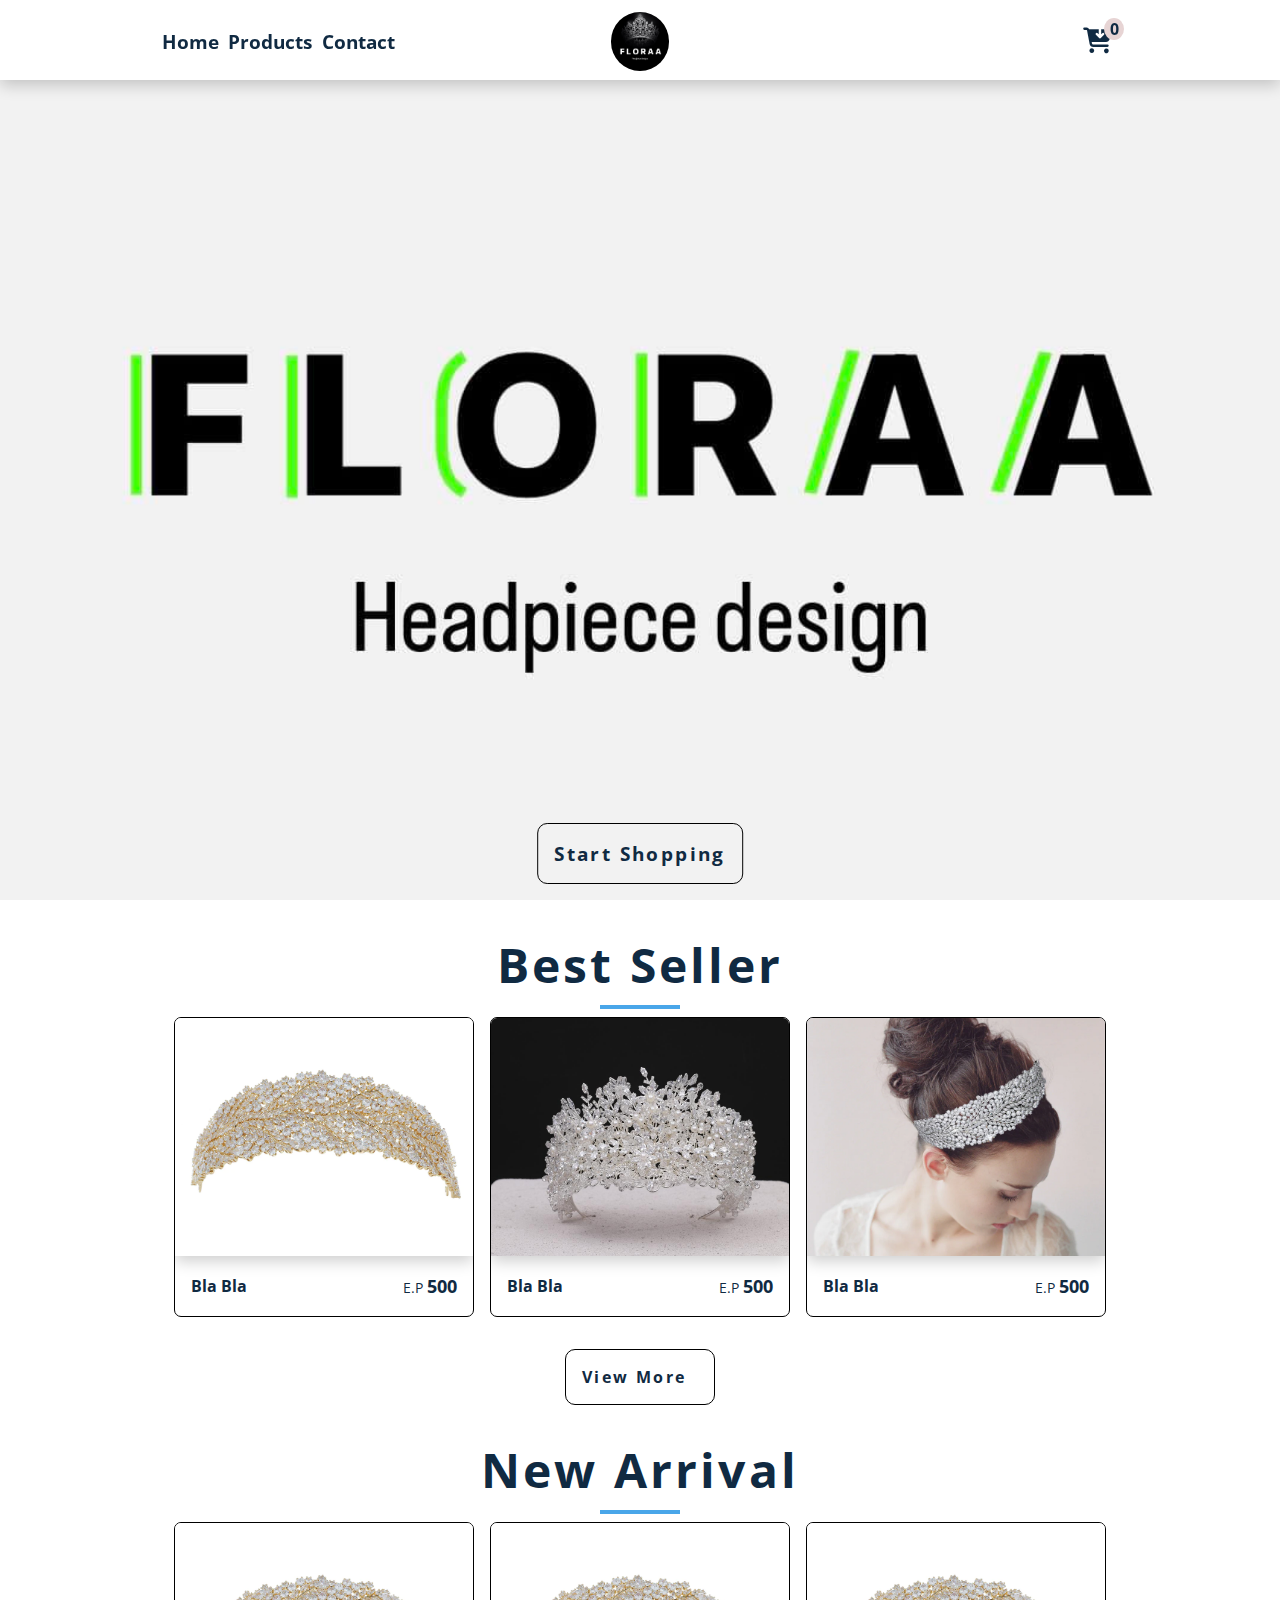
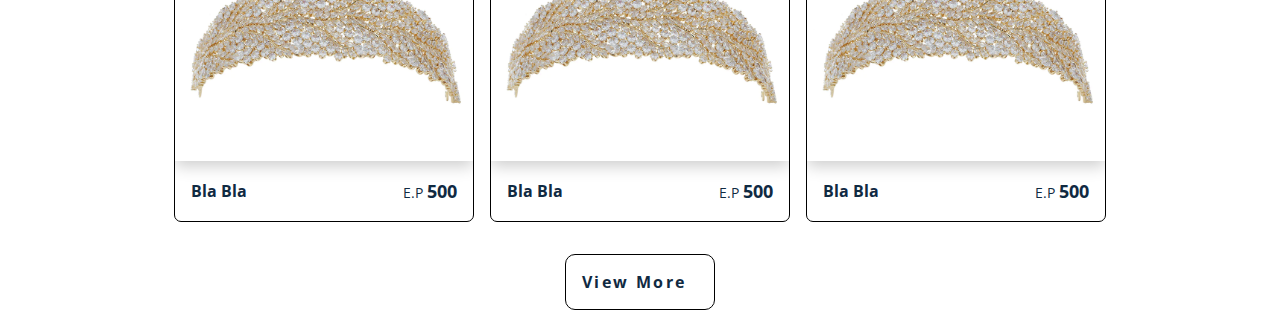
<file: index.html>
<!DOCTYPE html>
<html lang="en">
<head>
    <meta charset="UTF-8">
    <meta http-equiv="X-UA-Compatible" content="IE=edge">
    <meta name="viewport" content="width=device-width, initial-scale=1.0">
    <title>Project</title>
    <link rel="stylesheet" href="./css/style.css">
    <link rel="stylesheet" href="./css/all.min.css">
</head>
<body>
    <div class="cart-box">
        <div class="cart-section">
            <div class="cart-section-container">
                <button class="close-btn">
                    <i class="fas fa-times"></i>
                </button>
                <div class="heading">your bag</div>
                <div class="cart-content">
                    <div class="empty-cart">
                        <p>your cart is empty</p>
                    </div>
                </div>
                <div class="check-out">
                    <h3 class="cart-total text-slanted">Total : $0.00 </h3>
                    <button class="cart-checkout btn">checkout</button>
                </div>
            </div>
        </div>
    </div>
    <nav>
        <div class="center">
            <div class="nav-center">
                <div class="links-container">
                    <ul class="nav-links">
                        <li><a href="">home</a></li>
                        <li><a href="products.html">products</a></li>
                        <li><a href="">contact</a></li>
                        <div class="social-container">
                            <ul class="social">
                                <li><a href="https://www.instagram.com/floraa_headpiece/?hl=en" target="_blank"><i
                                            class="fa-brands fa-facebook"></i></a></li>
                                <li><a href="https://twitter.com/sara_abueleneen" target="_blank"><i
                                            class="fa-brands fa-twitter"></i></a></li>
                                <li><a href="https://www.instagram.com/floraa_headpiece/?hl=en" target="_blank"><i
                                            class="fa-brands fa-instagram"></i></a></li>
                            </ul>
                        </div>
                    </ul>
                    <button class="menu-btn">
                        <span></span>
                        <span></span>
                        <span></span>
                    </button>
                </div>
                <div class="logo-container">
                    <img src="./images/logo.jpg" alt="" class="logo">
                </div>
                <div class="cart-container">
                    <i class="fa-solid fa-cart-arrow-down cart-icon"></i>
                    <span class="cart-count">0</span>
                </div>
            </div>
        </div>
    </nav>
    <main>
            <a class="shopping-btn btn" href="products.html">start shopping</a>
    </main>
    <div class="center">
        <section class="section-center">
            <div class="title">
                <h1>Best Seller</h1>
                <div class="underline"></div>
            </div>
            <div class="cards-container">
                <div class="card" data-id="1">
                    <div class="card-img-container">
                        <img src="./images/item-01.jpeg" alt="" class="product-img">
                        <div class="overlay-img">
                            <div class="text">
                                <button class="add-btn">add to cart</button>
                            </div>
                        </div>
                    </div>
                    <div class="info">
                        <h4>bla bla</h4>
                        <p class="price">E.P <span>500</span></p>
                    </div>
                </div>
                <div class="card" data-id="2">
                    <div class="card-img-container">
                        <img src="./images/item-02.jpeg" alt="" class="product-img">
                        <div class="overlay-img">
                            <div class="text">
                                <button class="add-btn">add to cart</button>
                            </div>
                        </div>
                    </div>
                    <div class="info">
                        <h4>bla bla</h4>
                        <p class="price">E.P <span>500</span></p>
                    </div>
                </div>
                <div class="card" data-id="3">
                    <div class="card-img-container">
                        <img src="./images/item-03.jpeg" alt="" class="product-img">
                        <div class="overlay-img">
                            <div class="text">
                                <button class="add-btn">add to cart</button>
                            </div>
                        </div>
                    </div>
                    <div class="info">
                        <h4>bla bla</h4>
                        <p class="price">E.P <span>500</span></p>
                    </div>
                </div>
            </div>
        </section>
        <a class="more-btn btn" href="products.html">view more</a>
    </div>
    <div class="center">
        <section class="section-center">
            <div class="title">
                <h1>New arrival</h1>
                <div class="underline"></div>
            </div>
            <div class="cards-container">
                <div class="card" data-id="4">
                    <div class="card-img-container">
                        <img src="./images/item-01.jpeg" alt="" class="product-img">
                        <div class="overlay-img">
                            <div class="text">
                                <button class="add-btn">add to cart</button>
                            </div>
                        </div>
                    </div>
                    <div class="info">
                        <h4>bla bla</h4>
                        <p class="price">E.P <span>500</span></p>
                    </div>
                </div>
                <div class="card" data-id="5">
                    <div class="card-img-container">
                        <img src="./images/item-01.jpeg" alt="" class="product-img">
                        <div class="overlay-img">
                            <div class="text">
                                <button class="add-btn">add to cart</button>
                            </div>
                        </div>
                    </div>
                    <div class="info">
                        <h4>bla bla</h4>
                        <p class="price">E.P <span>500</span></p>
                    </div>
                </div>
                <div class="card" data-id="6">
                    <div class="card-img-container">
                        <img src="./images/item-01.jpeg" alt="" class="product-img">
                        <div class="overlay-img">
                            <div class="text">
                                <button class="add-btn">add to cart</button>
                            </div>
                        </div>
                    </div>
                    <div class="info">
                        <h4>bla bla</h4>
                        <p class="price">E.P <span>500</span></p>
                    </div>
                </div>
            </div>
        </section>
        <a class="more-btn btn" href="products.html">view more</a>
    </div>
    <script src="main.js"></script>
</body>
</html>
</file>
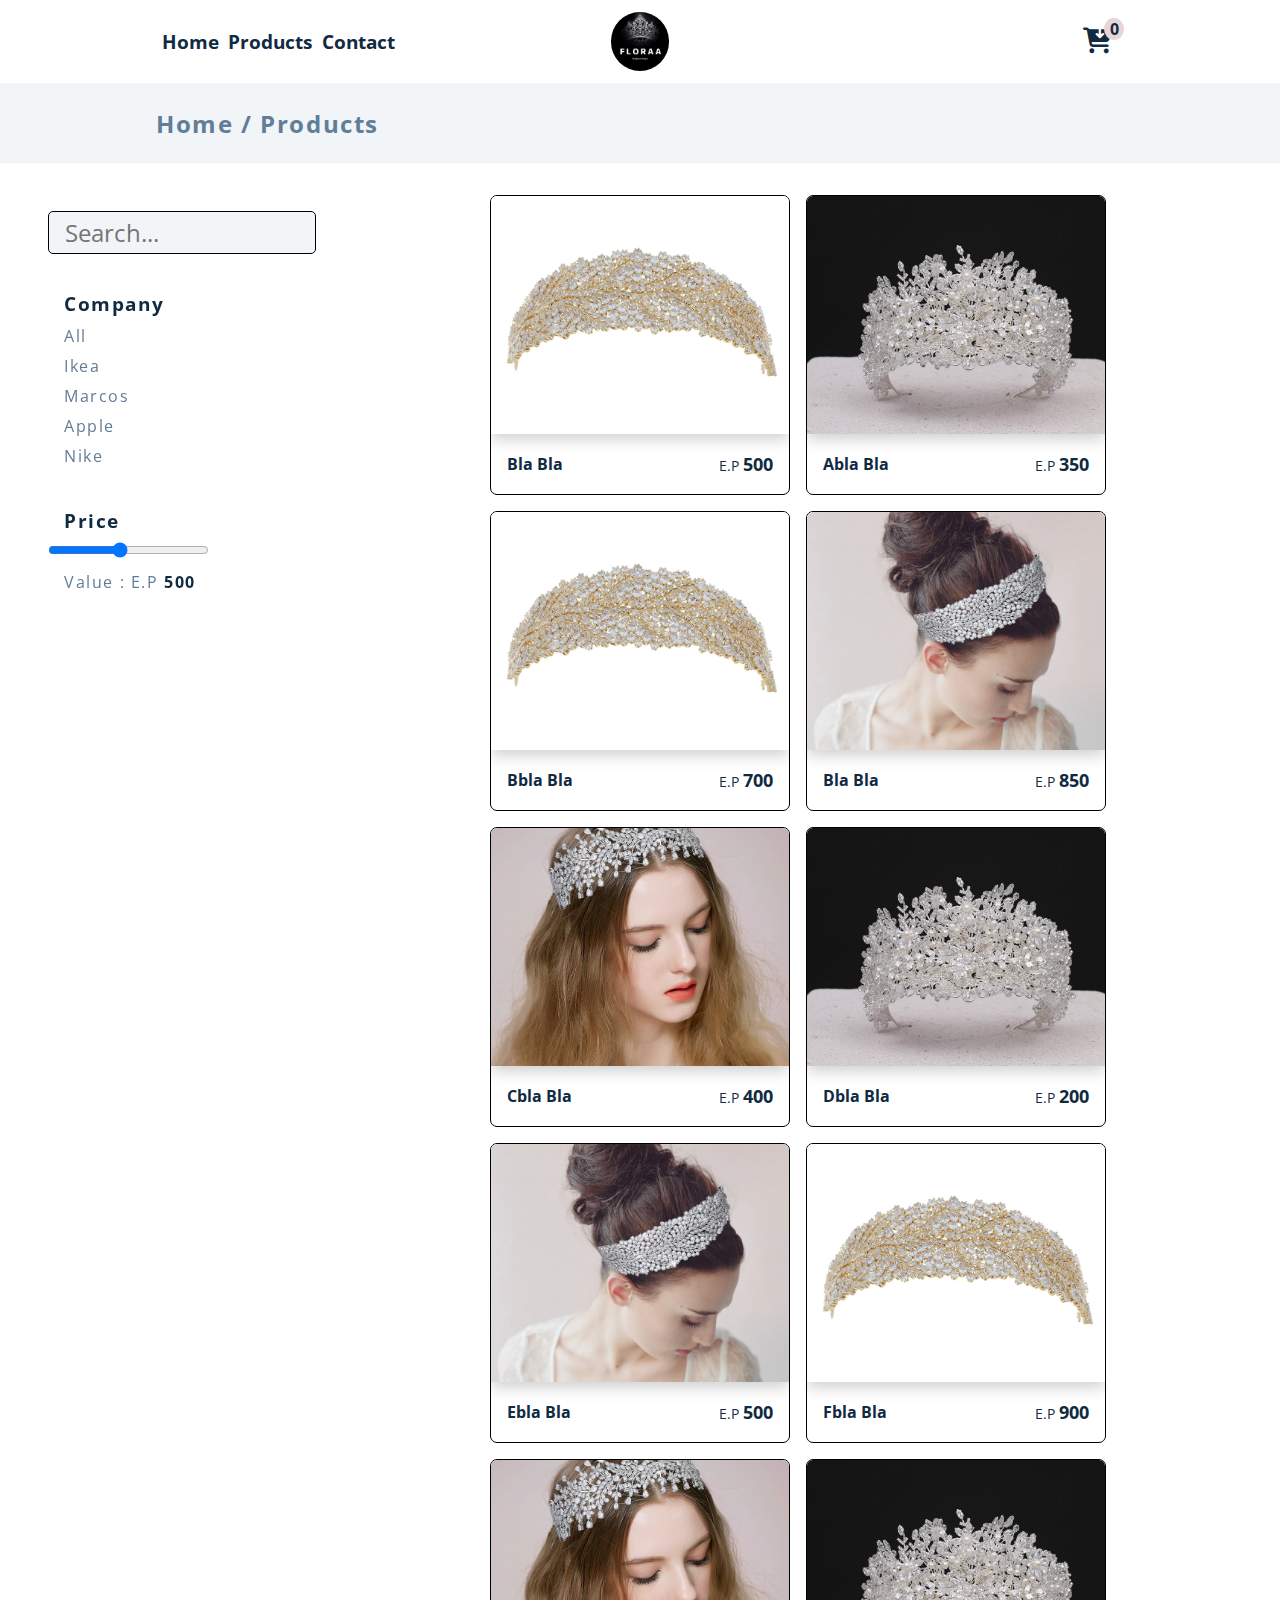
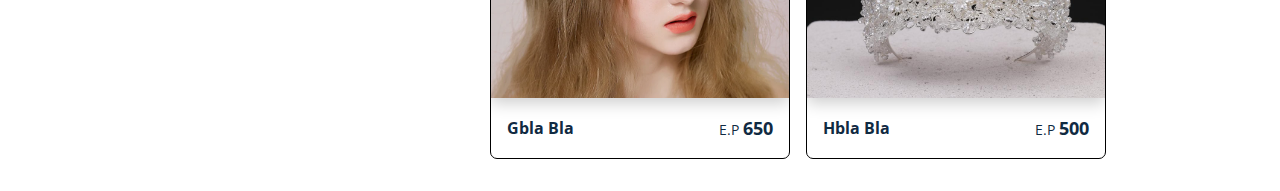
<file: products.html>
<!DOCTYPE html>
<html lang="en">
<head>
    <meta charset="UTF-8">
    <meta http-equiv="X-UA-Compatible" content="IE=edge">
    <meta name="viewport" content="width=device-width, initial-scale=1.0">
    <title>Project</title>
    <link rel="stylesheet" href="./css/products.css">
    <link rel="stylesheet" href="./css/all.min.css">
</head>
<body>
    <div class="cart-box">
        <div class="cart-section">
            <div class="cart-section-container">
                <button class="close-btn">
                    <i class="fas fa-times"></i>
                </button>
                <div class="heading">your bag</div>
                <div class="cart-content">
                    <div class="empty-cart">
                        <p>your cart is empty</p>
                    </div>
                </div>
                <div class="check-out">
                    <h3 class="cart-total text-slanted">Total : $0.00 </h3>
                    <button class="cart-checkout btn">checkout</button>
                </div>
            </div>
        </div>
    </div>
    <nav>
        <div class="center">
            <div class="nav-center">
                <div class="links-container">
                    <ul class="nav-links">
                        <li><a href="index.html">home</a></li>
                        <li><a href="">products</a></li>
                        <li><a href="">contact</a></li>
                        <div class="social-container">
                            <ul class="social">
                                <li><a href="https://www.instagram.com/floraa_headpiece/?hl=en" target="_blank"><i
                                            class="fa-brands fa-facebook"></i></a></li>
                                <li><a href="https://twitter.com/sara_abueleneen" target="_blank"><i
                                            class="fa-brands fa-twitter"></i></a></li>
                                <li><a href="https://www.instagram.com/floraa_headpiece/?hl=en" target="_blank"><i
                                            class="fa-brands fa-instagram"></i></a></li>
                            </ul>
                        </div>
                    </ul>
                    <button class="menu-btn">
                        <span></span>
                        <span></span>
                        <span></span>
                    </button>
                </div>
                <div class="logo-container">
                    <img src="./images/logo.jpg" alt="" class="logo">
                </div>
                <div class="cart-container">
                    <i class="fa-solid fa-cart-arrow-down cart-icon"></i>
                    <span class="cart-count">0</span>
                </div>
            </div>
        </div>
    </nav>
    <header>
        <div class="center head-text">home / products</div>
    </header>
    <section class="products">
        <div class="filters">
            <div class="filters-container">
                <div class="search">
                    <input type="text" placeholder="Search...">
                </div>
                <div class="company-filter">
                    <h4>Company</h4>
                    <ul class="company-list">
                        <li data-filter="all">all</li>
                        <li data-filter="ikea">ikea</li>
                        <li data-filter="marcos">marcos</li>
                        <li data-filter="apple">apple</li>
                        <li data-filter="nike">nike</li>
                    </ul>
                </div>
                <div class="price-filter">
                    <h4>Price</h4>
                    <input step="50" type="range" min="100" value="500" max="1000" class="search-price">
                    <div class="price-value">Value : E.P <span>500</span></div>
                </div>
            </div>
        </div>
        <div class="cards-container">
            <div class="card" data-company="apple" data-id="7">
                <div class="card-img-container">
                    <img src="./images/item-01.jpeg" alt="" class="product-img">
                    <div class="overlay-img">
                        <div class="text">
                            <button class="add-btn">add to cart</button>
                        </div>
                    </div>
                </div>
                <div class="info">
                    <h4 class="product-name">bla bla</h4>
                    <p class="price">E.P <span>500</span></p>
                </div>
            </div>
            <div class="card" data-company="nike" data-id="8">
                <div class="card-img-container">
                    <img src="./images/item-02.jpeg" alt="" class="product-img">
                    <div class="overlay-img">
                        <div class="text">
                            <button class="add-btn">add to cart</button>
                        </div>
                    </div>
                </div>
                <div class="info">
                    <h4 class="product-name">abla bla</h4>
                    <p class="price">E.P <span>350</span></p>
                </div>
            </div>
            <div class="card" data-company="apple" data-id="9">
                <div class="card-img-container">
                    <img src="./images/item-01.jpeg" alt="" class="product-img">
                    <div class="overlay-img">
                        <div class="text">
                            <button class="add-btn">add to cart</button>
                        </div>
                    </div>
                </div>
                <div class="info">
                    <h4 class="product-name">bbla bla</h4>
                    <p class="price">E.P <span>700</span></p>
                </div>
            </div>
            <div class="card" data-company="ikea" data-id="10">
                <div class="card-img-container">
                    <img src="./images/item-03.jpeg" alt="" class="product-img">
                    <div class="overlay-img">
                        <div class="text">
                            <button class="add-btn">add to cart</button>
                        </div>
                    </div>
                </div>
                <div class="info">
                    <h4 class="product-name">bla bla</h4>
                    <p class="price">E.P <span>850</span></p>
                </div>
            </div>
            <div class="card" data-company="marcos" data-id="11">
                <div class="card-img-container">
                    <img src="./images/item-04.jpeg" alt="" class="product-img">
                    <div class="overlay-img">
                        <div class="text">
                            <button class="add-btn">add to cart</button>
                        </div>
                    </div>
                </div>
                <div class="info">
                    <h4 class="product-name">cbla bla</h4>
                    <p class="price">E.P <span>400</span></p>
                </div>
            </div>
            <div class="card" data-company="nike" data-id="12">
                <div class="card-img-container">
                    <img src="./images/item-02.jpeg" alt="" class="product-img">
                    <div class="overlay-img">
                        <div class="text">
                            <button class="add-btn">add to cart</button>
                        </div>
                    </div>
                </div>
                <div class="info">
                    <h4 class="product-name">dbla bla</h4>
                    <p class="price">E.P <span>200</span></p>
                </div>
            </div>
            <div class="card" data-company="ikea" data-id="13">
                <div class="card-img-container">
                    <img src="./images/item-03.jpeg" alt="" class="product-img">
                    <div class="overlay-img">
                        <div class="text">
                            <button class="add-btn">add to cart</button>
                        </div>
                    </div>
                </div>
                <div class="info">
                    <h4 class="product-name">ebla bla</h4>
                    <p class="price">E.P <span>500</span></p>
                </div>
            </div>
            <div class="card" data-company="apple" data-id="14">
                <div class="card-img-container">
                    <img src="./images/item-01.jpeg" alt="" class="product-img">
                    <div class="overlay-img">
                        <div class="text">
                            <button class="add-btn">add to cart</button>
                        </div>
                    </div>
                </div>
                <div class="info">
                    <h4 class="product-name">fbla bla</h4>
                    <p class="price">E.P <span>900</span></p>
                </div>
            </div>
            <div class="card" data-company="marcos" data-id="15">
                <div class="card-img-container">
                    <img src="./images/item-04.jpeg" alt="" class="product-img">
                    <div class="overlay-img">
                        <div class="text">
                            <button class="add-btn">add to cart</button>
                        </div>
                    </div>
                </div>
                <div class="info">
                    <h4 class="product-name">gbla bla</h4>
                    <p class="price">E.P <span>650</span></p>
                </div>
            </div>
            <div class="card" data-company="nike" data-id="16">
                <div class="card-img-container">
                    <img src="./images/item-02.jpeg" alt="" class="product-img">
                    <div class="overlay-img">
                        <div class="text">
                            <button class="add-btn">add to cart</button>
                        </div>
                    </div>
                </div>
                <div class="info">
                    <h4 class="product-name">hbla bla</h4>
                    <p class="price">E.P <span>500</span></p>
                </div>
            </div>

        </div>
    </section>
    <script src="main.js"></script>
    <script src="products.js"></script>
</body>
</html>
</file>
<file: css/style.css>
@import url('https://fonts.googleapis.com/css2?family=Open+Sans:wght@300;400;700&display=swap');

:root {
    --main-clr: hsl(209deg 61% 16%);
    --transtion: all 0.4s linear;
    --shadow: 0 5px 15px rgba(0, 0, 0, 0.2)
}

* {
    margin: 0;
    padding: 0;
    box-sizing: border-box;
}

ul {
    list-style: none;
}

a{
    text-decoration: none;
    color: var(--main-clr);
}

img {
    display: block;
    width: 100%;
}

body {
    font-family: 'Open Sans', sans-serif;
    color: var(--main-clr);
    position: relative;
}

.btn {
    background: transparent;
    font-size: 1.2rem;
    letter-spacing: 0.15rem;
    text-transform: capitalize;
    padding: 1rem;
    border-radius: 10px;
    font-weight: bold;
    transition: var(--transtion);
    cursor: pointer;
}

.btn:hover {
    color: #fff;
    background-color: black;
    border-color: #fff;
}

/* start cart section */
.cart-section{
    position: fixed;
    top: 0;
    right: 0;
    width: 80%;
    max-width: 400px;
    height: 100%;
    background-color: rgb(231, 228, 228);
    z-index: 9999;
    transform: translateX(100%);
    padding: 3rem 1rem;
    transition: var(--transtion);
}
.cart-section-container{
    display: grid;
    grid-template-rows: auto 1fr auto;
    position: relative;
    height: 100vh;
    
}
.close-btn{
    position: absolute;
    top: -1rem;
    left:  1rem;
    border: none;
    background: transparent;
    font-size: 1.5rem;
    color: hsl(0deg 67% 44%);
    cursor: pointer;
    transition: var(--transtion);
}
.close-btn:hover{
    transform: rotate(180deg);
    color: hsl(360, 71%, 66%);
}
.heading{
    padding: 1rem;
    text-transform: capitalize;
    letter-spacing: 0.1rem;
    text-align: center;
    font-weight: bold;
}

.cart-item{
    display: grid;
    grid-template-columns: auto 1fr auto;
    align-items: center;
    gap: 1rem;
    margin: 1rem;
}
.cart-item img{
    width: 80px;
    height: 80px;
    gap: 1.5rem;
    border-radius: 4px;
}
.cart-item .remove-item{
    cursor: pointer;
    color: grey;
}
.cart-item .fa-chevron-up{
    color: green;
    cursor: pointer;
}
.cart-item .fa-chevron-down{
    color: red;
    cursor: pointer;
}
.cart-item p{
    text-align: center;
    font-weight: bold;
}
.check-out{
    margin: 1rem;
}
.cart-total{
    text-align: center;
    margin-bottom: 1.5rem;
    font-weight: 500;
}
.cart-checkout{
    display: block;
    width: 200px;
    margin: 0 auto;
    margin-bottom: 3rem;
}
.show-cart .cart-section{
    transform: translateX(0);
}
.empty-cart{
    height: 100%;
    display: grid;
    place-items: center;
    text-transform: capitalize;
    letter-spacing: 0.1rem;
    font-weight: bold;
}
.hide{
    display: none;
}
/* end cart section */

.center {
    margin: 0 auto;
}

nav {
    background-color: rgb(255, 255, 255);
    box-shadow: var(--shadow);
    position: fixed;
    top: 0;
    left: 0;
    width: 100%;
    height: 5rem;
    z-index: 999;
}

.nav-center {
    margin: 0 auto;
    display: grid;
    grid-template-columns: repeat(3, 1fr);
    align-items: center;
    padding: 0.75rem;
    position: relative;
}

.nav-links {
    display: flex;
}

.nav-links a {
    margin-left: 0.6rem;
    text-decoration: none;
    text-transform: capitalize;
    font-weight: 700;
    color: var(--main-clr);
    transition: var(--transtion);
    font-size: 1.2rem;
}

.nav-links a:hover {
    letter-spacing: 0.15rem;
    color: blueviolet;
}

.social {
    display: none;
}

.menu-btn{
    width: 40px;
    height: 27px;
    position: relative;
    background-color: transparent;
    cursor: pointer;
    border: none;
}
.menu-btn span {
    display: block;
    position: absolute;
    height: 4px;
    width: 100%;
    background: black;
    border-radius: 9px;
    opacity: 1;
    left: 0;
    transform: rotate(0deg);
    transition: .25s ease-in-out;
}
.menu-btn span:nth-of-type(1){
    top: 0;
    transform-origin: left center;
}
.menu-btn span:nth-of-type(2){
    top: 50%;
    transform: translateY(-50%);
}
.menu-btn span:nth-of-type(3){
    top: 100%;
    transform-origin: left center;
    transform: translateY(-100%);
}
.menu-btn.menu-active span:nth-of-type(1){
    transform: rotate(45deg);
    top: 0;
    left: 5px;
    background-color: hsl(0deg 67% 44%);
}
.menu-btn.menu-active span:nth-of-type(2){
    width: 0%;
    opacity: 0;
}
.menu-btn.menu-active span:nth-of-type(3){
    transform: rotate(-45deg);
    top: 29px;
    left: 5px;
    background-color: hsl(0deg 67% 44%);
}

.logo-container {
    justify-self: center;
}

.logo {
    width: 58px;
    border-radius: 50%;
}

.cart-container {
    justify-self: end;
    margin: 1rem;
    position: relative;
    transition: var(--transtion);
    cursor: pointer;
}

.cart-container .cart-icon {
    font-size: 1.6rem;
}

.cart-container .cart-count {
    position: absolute;
    top: -10px;
    right: -12px;
    width: 20px;
    border-radius: 50%;
    display: grid;
    place-items: center;
    background-color: rgb(231 212 212);
    font-weight: bold;
}

main {
    background-image: url(../images/flora-home.jpg);
    background-repeat: no-repeat;
    background-position: center;
    background-size: cover;
    height: 100vh;
    position: relative;
}

.shopping-btn {
    position: absolute;
    bottom: 1rem;
    left: 50%;
    transform: translate(-50%);
    border: 1px solid black;
}

.shopping-btn a:hover{
    color: #fff;
}

.section-center {
    margin: 2rem;
}

.title {
    text-align: center;
    text-transform: capitalize;
    letter-spacing: 0.2rem;
    font-size: 1.5rem;
    margin-top: 1rem;
}

.underline {
    height: 0.25rem;
    width: 5rem;
    background: hsl(205deg 78% 60%);
    margin: 0.5rem auto;
}

.cards-container {
    display: flex;
    flex-wrap: wrap;
    justify-content: center;
    gap: 1rem;
    margin: 0 auto;
}

.card {
    border: 1px solid black;
    max-width: 300px;
    max-height: 300px;
    border-radius: 7px;
    overflow: hidden;
}

.card-img-container{
    height: 80%;
    box-shadow: var(--shadow);
    position: relative;
}

.product-img{
    height: 100%;
    object-fit: cover;
}

.overlay-img{
    position: absolute;
    bottom: 0;
    z-index: 5;
    background-color: rgba(81, 81, 158, 0.548);
    width: 100%;
    text-align: center;
    text-transform: capitalize;
    height: 0;
    overflow: hidden;
    transition: var(--transtion);
}

.card-img-container:hover .overlay-img{
    height: 4rem;
}

.text{
    position: absolute;
    top: 50%;
    left: 50%;
    transform: translate(-50%, -50%);
}
.add-btn{
    background: transparent;
    border: 2px solid var(--main-clr);
    text-transform: capitalize;
    font-size: 1.2rem;
    font-weight: bold;
    letter-spacing: 0.1rem;
    cursor: pointer;
    transition: var(--transtion);
    color: var(--main-clr);
    padding: 0.5rem;
    border-radius: 5px;
}
.add-btn:hover{
    background-color: var(--main-clr);
    color: #fff;
    border-color: #fff;
}

.info {
    display: flex;
    justify-content: space-between;
    align-items: center;
    padding: 1rem;
    height: 20%;
}
.info h4{
    text-transform: capitalize;
    color: var(--main-clr);
}
.info .price{
    font-size: 0.9rem;
}
.info .price span{
    font-weight: bold;
    font-size: 1.1rem;
}

.more-btn {
    display: block;
    margin: 0 auto;
    border: 1px solid black;
    width: 150px;
    font-size: 1rem;
}

.more-btn:hover{
    color: #fff;
}
/* media queries */
@media (max-width: 767px) {
    .nav-links {
        display: none;
    }

    .nav-links.open-nav {
        display: block;
        background-color: #fff;
        border-radius: 7px;
        width: 100%;
        position: absolute;
        top: 5rem;
        left: 0;
        padding: 1rem;
    }

    .nav-links.open-nav li a {
        padding: 1rem 0;
        display: block;
    }

    .nav-links.open-nav li a:hover {
        padding-left: 1.5rem;
        letter-spacing: 0px;
        background-color: hsl(205, 86%, 81%);
        color: #49a6e9;
        border-radius: 5px;
    }

    .nav-links.open-nav .social {
        display: block;
        display: flex;
        justify-content: center;
        transition: var(--transtion);
    }

    .nav-links.open-nav .social li a {
        margin: 0;
        padding: 0.5rem;
        font-size: 1.5rem
    }

    .nav-links.open-nav .social li a {
        background-color: transparent;
    }

    main {
        background-size: 100% 100%;
    }

    .shopping-btn {
        bottom: 5rem;
        font-size: 1rem;
    }
    .card{
        max-width: 280px;
        max-height: 280px;
    }
}

@media (min-width: 576px) {
    .center {
        max-width: 540px;
    }
}

@media (min-width: 768px) {
    .center {
        max-width: 720px;
    }

    .menu-btn {
        display: none;
    }
}

@media (min-width: 992px) {
    .center {
        max-width: 960px;
    }
}

@media (min-width: 1200px) {
    .center {
        max-width: 1000px;
    }
}
</file>
<file: css/products.css>
@import url('https://fonts.googleapis.com/css2?family=Open+Sans:wght@300;400;700&display=swap');

:root {
    --main-clr: hsl(209deg 61% 16%);
    --transtion: all 0.4s linear;
    --shadow: 0 5px 15px rgba(0, 0, 0, 0.2)
}

* {
    margin: 0;
    padding: 0;
    box-sizing: border-box;
}

ul {
    list-style: none;
}

img {
    display: block;
    width: 100%;
}

body {
    font-family: 'Open Sans', sans-serif;
    color: var(--main-clr);
}

.btn {
    background: transparent;
    font-size: 1.2rem;
    letter-spacing: 0.15rem;
    text-transform: capitalize;
    padding: 1rem;
    border-radius: 10px;
    font-weight: bold;
    transition: var(--transtion);
    cursor: pointer;
}

.btn:hover {
    color: #fff;
    background-color: black;
    border-color: #fff;
}

/* start cart section */
.cart-section{
    position: fixed;
    top: 0;
    right: 0;
    width: 80%;
    max-width: 400px;
    height: 100%;
    background-color: rgb(231, 228, 228);
    z-index: 9999;
    transform: translateX(100%);
    padding: 3rem 1rem;
    transition: var(--transtion);
}
.cart-section-container{
    display: grid;
    grid-template-rows: auto 1fr auto;
    position: relative;
    height: 100vh;
}
.close-btn{
    position: absolute;
    top: -1rem;
    left:  1rem;
    border: none;
    background: transparent;
    font-size: 1.5rem;
    color: hsl(0deg 67% 44%);
    cursor: pointer;
    transition: var(--transtion);
}
.close-btn:hover{
    transform: rotate(180deg);
    color: hsl(360, 71%, 66%);
}
.heading{
    padding: 1rem;
    text-transform: capitalize;
    letter-spacing: 0.1rem;
    text-align: center;
    font-weight: bold;
}

.cart-item{
    display: grid;
    grid-template-columns: auto 1fr auto;
    align-items: center;
    gap: 1rem;
    margin: 1rem;
}
.cart-item img{
    width: 80px;
    height: 80px;
    gap: 1.5rem;
    border-radius: 4px;
}
.cart-item .remove-item{
    cursor: pointer;
    color: grey;
}
.cart-item .fa-chevron-up{
    color: green;
    cursor: pointer;
}
.cart-item .fa-chevron-down{
    color: red;
    cursor: pointer;
}
.cart-item p{
    text-align: center;
    font-weight: bold;
}
.check-out{
    margin-bottom: 2rem;
}
.cart-total{
    text-align: center;
    margin-bottom: 1.5rem;
    font-weight: 500;
}
.cart-checkout{
    display: block;
    width: 200px;
    margin: 0 auto;
    margin-bottom: 3rem;
}
.show-cart .cart-section{
    transform: translateX(0);
}
.empty-cart{
    height: 100%;
    display: grid;
    place-items: center;
    text-transform: capitalize;
    letter-spacing: 0.1rem;
    font-weight: bold;
}
.hide{
    display: none;
}
/* end cart section */

.center {
    margin: 0 auto;
}

.nav-center {
    margin: 0 auto;
    display: grid;
    grid-template-columns: repeat(3, 1fr);
    align-items: center;
    padding: 0.75rem;
    position: relative;
}

.nav-links {
    display: flex;
}

.nav-links a {
    margin-left: 0.6rem;
    text-decoration: none;
    text-transform: capitalize;
    font-weight: 700;
    color: var(--main-clr);
    transition: var(--transtion);
    font-size: 1.2rem;
}

.nav-links a:hover {
    letter-spacing: 0.15rem;
    color: blueviolet;
}

.social {
    display: none;
}

.menu-btn{
    width: 40px;
    height: 27px;
    position: relative;
    background-color: transparent;
    cursor: pointer;
    border: none;
}
.menu-btn span {
    display: block;
    position: absolute;
    height: 4px;
    width: 100%;
    background: black;
    border-radius: 9px;
    opacity: 1;
    left: 0;
    transform: rotate(0deg);
    transition: .25s ease-in-out;
}
.menu-btn span:nth-of-type(1){
    top: 0;
    transform-origin: left center;
}
.menu-btn span:nth-of-type(2){
    top: 50%;
    transform: translateY(-50%);
}
.menu-btn span:nth-of-type(3){
    top: 100%;
    transform-origin: left center;
    transform: translateY(-100%);
}
.menu-btn.menu-active span:nth-of-type(1){
    transform: rotate(45deg);
    top: 0;
    left: 5px;
    background-color: hsl(0deg 67% 44%);
}
.menu-btn.menu-active span:nth-of-type(2){
    width: 0%;
    opacity: 0;
}
.menu-btn.menu-active span:nth-of-type(3){
    transform: rotate(-45deg);
    top: 29px;
    left: 5px;
    background-color: hsl(0deg 67% 44%);
}

.logo-container {
    justify-self: center;
}

.logo {
    width: 58px;
    border-radius: 50%;
}

.cart-container {
    justify-self: end;
    margin: 1rem;
    position: relative;
    transition: var(--transtion);
    cursor: pointer;
}

.cart-container .cart-icon {
    font-size: 1.6rem;
}

.cart-container .cart-count {
    position: absolute;
    top: -10px;
    right: -12px;
    width: 20px;
    border-radius: 50%;
    display: grid;
    place-items: center;
    background-color: rgb(231 212 212);
    font-weight: bold;
}

.section-center {
    margin: 2rem;
}
/* products section */

header{
    background-color: hsl(210deg 36% 96%);
    font-weight: bold;
    font-size: 1.5rem;
    color: hsl(210deg 22% 49%);
}

.head-text{
    text-transform: capitalize;
    letter-spacing: 0.1rem;
    height: 5rem;
    display: flex;
    align-items: center;
    padding: 1rem;
}
/* start filter section */

.filters-container{
    display: flex;
    flex-direction: column;
    gap: 2rem;
    padding: 1rem;
    position: sticky;
    top: 1rem;
}

.filters .search input{
    border: 1px solid black;
    border-radius: 5px;
    color: inherit;
    font-family: inherit;
    width: 100%;
    font-size: 1.5rem;
    padding: 0.25rem 1rem;
    background-color: hsl(210deg 36% 96%);
}
.filters input:focus{
    outline: none;
}
.filters .company-filter h4,
.filters .price-filter h4{
    padding: 0.25rem 1rem;
    letter-spacing: 0.1rem;
    font-size: 1.2rem;
}
.filters .company-filter ul li,
.filters .price-filter .price-value{
    padding: 0.25rem 1rem;
    color: hsl(210deg 22% 49%);
    letter-spacing: 0.1rem;
    text-transform: capitalize;
}
.filters .company-filter ul li{
    cursor: pointer;
}
.filters .price-filter input{
    padding: 0.25rem 0;
    width: 60%;
    cursor: pointer;
}
.filters .price-value span{
    font-weight: bold;
    color: var(--main-clr);
}
/* end filter section */

.products{
    margin: 2rem;
    display: grid;
    grid-template-columns: 300px 1fr;
    gap: 1rem;
}

.cards-container {
    display: flex;
    flex-wrap: wrap;
    justify-content: center;
    gap: 1rem;
    margin: 0 auto;
}

.card {
    border: 1px solid black;
    max-width: 300px;
    max-height: 300px;
    border-radius: 7px;
    overflow: hidden;
}

.card-img-container{
    height: 80%;
    box-shadow: var(--shadow);
    position: relative;
}

.product-img{
    height: 100%;
    object-fit: cover;
}

.overlay-img{
    position: absolute;
    bottom: 0;
    z-index: 5;
    background-color: rgba(81, 81, 158, 0.548);
    width: 100%;
    text-align: center;
    text-transform: capitalize;
    height: 0;
    overflow: hidden;
    transition: var(--transtion);
}

.card-img-container:hover .overlay-img{
    height: 5rem;
}

.text{
    position: absolute;
    top: 50%;
    left: 50%;
    transform: translate(-50%, -50%);
}
.add-btn{
    background: transparent;
    border: 2px solid var(--main-clr);
    text-transform: capitalize;
    font-size: 1.2rem;
    font-weight: bold;
    letter-spacing: 0.1rem;
    cursor: pointer;
    transition: var(--transtion);
    color: var(--main-clr);
    padding: 0.5rem;
    border-radius: 5px;
}
.add-btn:hover{
    background-color: var(--main-clr);
    color: #fff;
    border-color: #fff;
}

.info {
    display: flex;
    justify-content: space-between;
    align-items: center;
    padding: 1rem;
    height: 20%;
}
.info h4{
    text-transform: capitalize;
    color: var(--main-clr);
}
.info .price{
    font-size: 0.9rem;
}
.info .price span{
    font-weight: bold;
    font-size: 1.1rem;
}
/* media queries */
@media (max-width: 767px) {
    .nav-links {
        display: none;
    }

    .nav-links.open-nav {
        display: block;
        background-color: #fff;
        border-radius: 7px;
        width: 100%;
        position: absolute;
        top: 5rem;
        left: 0;
        padding: 1rem;
        z-index: 10;
    }

    .nav-links.open-nav li a {
        padding: 1rem 0;
        display: block;
    }

    .nav-links.open-nav li a:hover {
        padding-left: 1.5rem;
        letter-spacing: 0px;
        background-color: hsl(205, 86%, 81%);
        color: #49a6e9;
        border-radius: 5px;
    }

    .nav-links.open-nav .social {
        display: block;
        display: flex;
        justify-content: center;
        transition: var(--transtion);
    }

    .nav-links.open-nav .social li a {
        margin: 0;
        padding: 0.5rem;
        font-size: 1.5rem
    }

    .nav-links.open-nav .social li a {
        background-color: transparent;
    }

    .products{
        margin: 2rem 0.2rem;
        grid-template-columns: 110px 1fr;
    }
    .card{
        max-width: 280px;
        max-height: 280px;
    }
    .filters-container{
        padding: 0;
    }
}

@media (min-width: 576px) {
    .center {
        max-width: 540px;
    }
}

@media (min-width: 768px) {
    .center {
        max-width: 720px;
    }

    .menu-btn {
        display: none;
    }
}

@media (min-width: 992px) {
    .center {
        max-width: 960px;
    }
}

@media (min-width: 1200px) {
    .center {
        max-width: 1000px;
    }
}
</file>
